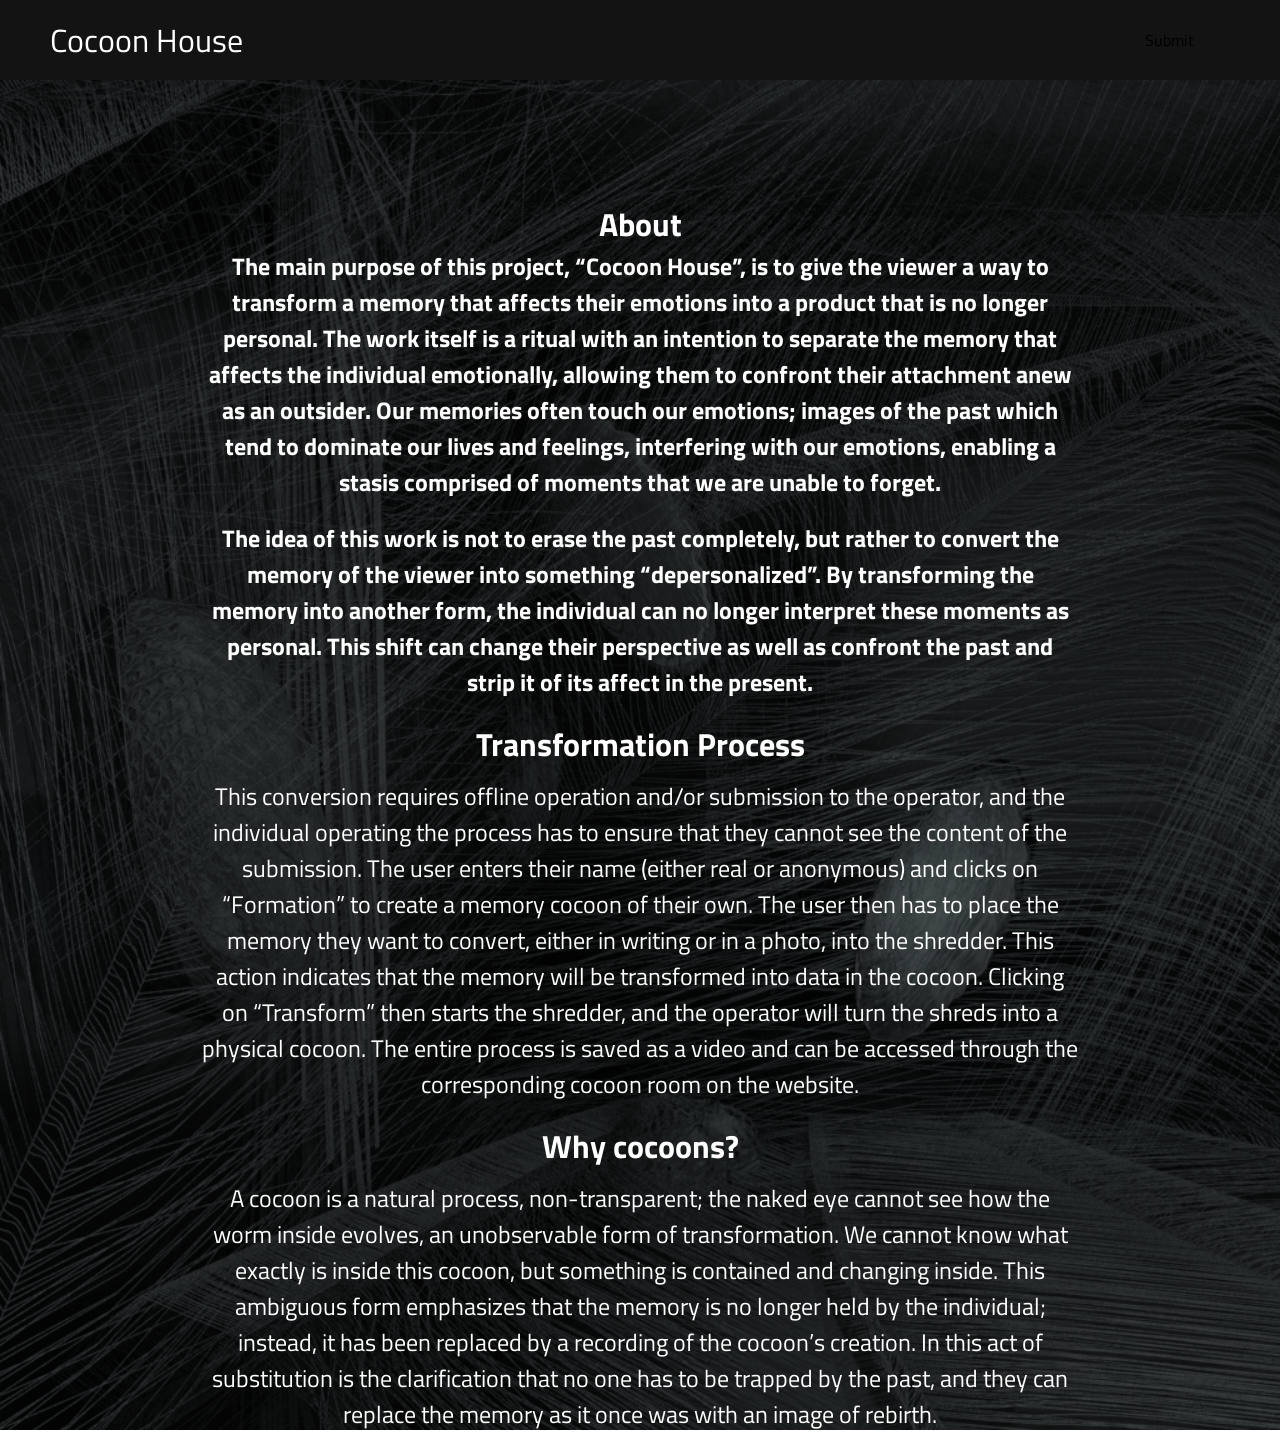
<file: CocoonHouse/page2.html>
<!DOCTYPE html>
<html lang="en">
<head>
    <link rel="preconnect" href="https://fonts.googleapis.com">
    <link rel="preconnect" href="https://fonts.gstatic.com" crossorigin>
    <link href="https://fonts.googleapis.com/css2?family=Titillium+Web&display=swap" rel="stylesheet">
    <meta charset="UTF-8">
    <meta http-equiv="X-UA-Compatible" content="IE=edge">
    <meta name="viewport" content="width=device-width, initial-scale=1.0">
    <link rel="stylesheet" type="text/css" href="style2.css">
</head>
<body >
    <nav class="navbar">
        <div class="navbar__container">
            <a href="/index.html" id="navbar__logo">Cocoon House</a>
            <div class="navbar__toggle" id="mobile-menu">
                <span class="bar"></span>
                <span class="bar"></span>
                <span class="bar"></span>
            </div>
            <ul class="navbar__menu">
                <li class="navbar__item">
                    <a href="/" class="navbar__links">Home</a>
                </li>
                <li class="navbar__item">
                    <a href="/gallery.html" class="navbar__links">Explore</a>
                </li>
                <li class="navbar__item">
                    <a href="/" class="navbar__links">Gallery</a>
                </li>
                <li class="navbar__btn">
                    <a href="/" class="button">Submit</a>
                </li>
            </ul>
        </div>
    </nav>
    <div class="main">
        <div class="main__container">
            <div class="main__content">
                <h3>About</h3>
                <h1>The main purpose of this project, “Cocoon House”, is to give the viewer a way to transform a memory that affects their emotions into a product that is no longer personal. The work itself is a ritual with an intention to separate the memory that affects the individual emotionally, allowing them to confront their attachment anew as an outsider. Our memories often touch our emotions; images of the past which tend to dominate our lives and feelings, interfering with our emotions, enabling a stasis comprised of moments that we are unable to forget.</h1>
                <h2>The idea of this work is not to erase the past completely, but rather to convert the memory of the viewer into something “depersonalized”. By transforming the memory into another form, the individual can no longer interpret these moments as personal. This shift can change their perspective as well as confront the past and strip it of its affect in the present.</h2>
                <h3>Transformation Process</h3>
                <p>This conversion requires offline operation and/or submission to the operator, and the individual operating the process has to ensure that they cannot see the content of the submission.
                    The user enters their name (either real or anonymous) and clicks on “Formation” to create a memory cocoon of their own. The user then has to place the memory they want to convert, either in writing or in a photo, into the shredder. This action indicates that the memory will be transformed into data in the cocoon. Clicking on “Transform” then starts the shredder, and the operator will turn the shreds into a physical cocoon.
                    The entire process is saved as a video and can be accessed through the corresponding cocoon room on the website.</p>
                <h3>Why cocoons?</h3>
                <p>A cocoon is a natural process, non-transparent; the naked eye cannot see how the worm inside evolves, an unobservable form of transformation. We cannot know what exactly is inside this cocoon, but something is contained and changing inside. This ambiguous form emphasizes that the memory is no longer held by the individual; instead, it has been replaced by a recording of the cocoon’s creation. In this act of substitution is the clarification that no one has to be trapped by the past, and they can replace the memory as it once was with an image of rebirth.</p>
            </div>
            </div>
            <!-- <div class="second_main">
                <div class="second_container">
                <div class="second_content">
                <h1>Why cocoons?</h1>
                <h2>A cocoon is a natural process, non-transparent; the naked eye cannot see how the worm inside evolves, an unobservable form of transformation. We cannot know what exactly is inside this cocoon, but something is contained and changing inside. This ambiguous form emphasizes that the memory is no longer held by the individual; instead, it has been replaced by a recording of the cocoon’s creation. In this act of substitution is the clarification that no one has to be trapped by the past, and they can replace the memory as it once was with an image of rebirth.</h2>
</div>
</div>
            </div> -->

</body>
</html>
</file>
<file: CocoonHouse/style2.css>
* {
    box-sizing: border-box;
    margin: 0;
    padding: 0;
    font-family: 'Titillium Web', sans-serif;;
  }

  canvas {
    display: block;
    position: fixed;
    top: 0;
    right: 0;
  }
  
  .navbar {
    background: #131313;
    height: 80px;
    display: flex;
    justify-content: center;
    align-items: center;
    font-size: 1rem;
    position: sticky;
    top: 0;
    z-index: 999;
  }
  
  .navbar__container {
    display: flex;
    justify-content: space-between;
    height: 80px;
    width: 100%;
    max-width: 1300px;
    margin-right: auto;
    margin-left: auto;
    padding-right: 50px;
    padding-left: 50px;
  }
  
  #navbar__logo {
    color: #fff;
    display: flex;
    align-items: center;
    cursor: pointer;
    text-decoration: none;
    font-size: 2rem;
  }

  
  .navbar__menu {
    display: flex;
    align-items: center;
    list-style: none;
    text-align: center;
  }
  
  .navbar__item {
    height: 80px;
  }
  
  .navbar__links {
    color: #131313;
    display: flex;
    align-items: center;
    justify-content: center;
    text-decoration: none;
    padding: 0 1rem;
    height: 100%;
  }
  
  .navbar__btn {
    display: flex;
    justify-content: center;
    align-items: center;
    padding: 0 1rem;
    width: 100%;
  }
  
  .button {
    display: flex;
    justify-content: center;
    align-items: center;
    text-decoration: none;
    padding: 10px 20px;
    height: 100%;
    width: 100%;
    border: none;
    outline: none;
    border-radius: 4px;
    background: #131313;
    color: #000;
  }
  
  .button:hover {
    background: #7B26D5;
    color: #131313;
    transition: all 0.3s ease;
  }
  
  .navbar__links:hover {
    color: #7B26D5;
    transition: all 0.3s ease;
  }

@media screen and (max-width: 960px) {
    .navbar__container {
        display: flex;
        justify-content: space-between;
        height: 80px;
        width: 100%;
        z-index: 1;
        max-width: 1300px;
        padding: 0;
    }
    
    #navbar__logo {
        padding-left: 25px;
    }
    
    .navbar__menu {
        display: grid;
        grid-template-columns: auto;
        margin:0;
        width: 100%;
        position: absolute;
        top: -1000px;
        opacity: 1;
        transition: all 0.5s ease;
        height: 50vh;
        z-index: -1;
    }

    .navbar__menu.active {
        background: #131313;
        top: 100%;
        opacity: 1;
        transition: all 0.5s ease;
        z-index: 99;
        height: 50vh;
        font-size: 1.6rem;
    }

    .navbar__toggle .bar {
        width: 25px;
        height: 3px;
        margin: 5px auto;
        transition: all 0.3s ease-in-out;
        background: #131313;
    }

    .navbar__item {
        width: 100%;
    }

    .navbar__links {
        text-align: center;
        padding: 2rem;
        width: 100%;
        display: table;
    }

    .navbar__btn {
        padding-bottom: 2rem;
    }

    .button {
        display: flex;
        justify-content: center;
        align-items: center;
        width: 80%;
        height: 80px;
        margin: 0;
    }

    .navbar__toggle .bar {
        display: block;
        cursor: pointer;
    }

    #mobile-menu {
        position: absolute;
        top: 20%;
        right: 5%;
        transform: translate(5%, 20%);
    }

    #mobile-menu.is-active .bar:nth-child(2) {
        opacity: 0;
    }

    #mobile-menu.is-active .bar:nth-child(1) {
        transform: translateY(8px) rotate(45deg);
    }

    #mobile-menu.is-active .bar:nth-child(3) {
        transform: translateY(-8px) rotate(-45deg);
    }
}


/* Hero Section CSS */
.main {
    /* background-color: #131313; */
    background: linear-gradient(rgba(0, 0, 0, 0.60), rgba(0, 0, 0, 0.60)),url("img/cocoonlarge.jpg");
    background-size:cover;
    
}

.main__container {
    /* display: grid;
    grid-template-columns: 1fr 1fr;
    align-items: center;
    justify-self:center;
    margin: 0 auto;*/
    height: 150vh;
    /* background-color: #131313; */
    /* background-image: url("img/cocoonlarge.jpg") */
    /* z-index: 1;
    width: 100%;
    max-width: 2300px;
    padding-right: 50px;
    padding-left: 50px; */
    margin: auto;
    width: 70%;
    padding: 10px;
    align-items:center;
    padding-top:100px;
    padding-bottom:100px;
} */

.main__content {
    width: 100%;
    
    
}
.video{
    width: 100%;
    padding-top: 40px;
}
.img{
    width:20%;
    padding-top:20px;
    float:left;


}
.web{
    font-size: 1.5rem;
    text-align: right;
    color: #fff;
    padding-left: 680px;
    
}
.main__content title{
    font-size: 1.5rem;
    text-align: center;
    color: #fff;
}

.main__content h1 {
    font-size: 1.5rem;
    text-align: center;
    color: #fff;
    

}
.main__content h2 {
    font-size: 1.5rem;
    text-align: center;
    color: #fff;
    padding-top: 20px;
    

}
.main__content h3 {
    font-size: 2rem;
    text-align: center;
    color: #fff;
    padding-top: 20px;
    
}

.main__content p {
    font-size: 1.5rem;
    text-align: center;
    color: #fff;
    padding-top: 10px;
}

.second_main{
    background: linear-gradient(rgba(0, 0, 0, 0.60), rgba(0, 0, 0, 0.60)),url("img/cocoonlarge.jpg");
    background-size:cover;
}
.second_container{
    height: 100vh;
    /* background-color: #131313; */
    /* background-image: url("img/cocoonlarge.jpg") */
    /* z-index: 1;
    width: 100%;
    max-width: 2300px;
    padding-right: 50px;
    padding-left: 50px; */
    margin: auto;
    width: 70%;
    padding: 10px;
    align-items:center;
    padding-top:100px;
    padding-bottom:100px;
}
.second_content h1{
    font-size: 2rem;
    text-align: center;
    color: #fff;
    padding-top: 20px;
}
.second_content h2{
    font-size: 1.5rem;
    text-align: center;
    color: #fff;
    padding-top: 20px;
    
}
.main__btn a {
    position: relative;
    z-index: 2;
    color: #fff;
    text-decoration: none;
}

.main__btn:after {
 position: absolute;
 content: '';
 top: 0;
 left: 0;
 width: 0;
 height: 100%;
 background: #782605;
 transition: all 0.35s;
border-radius: 4px;
}

.main__btn:hover:after {
    width: 100%;
}

.main__img--container {
    text-align: center;
}

#main__img {
    height: 425px;
    width: 400px;
    border-radius: 20px;
}

/* Mobile responsive */
@media screen and (max-width: 768px) {
    .main__container {
        background-color: #131313;
        display: grid;
        grid-template-columns: auto;
        align-items: center;
        justify-self: center;
        width: 100%;
        margin: 0 auto;
        height: 90vh;
    }

    .main__content {
        background-color: #131313;
        text-align: center;
        margin-bottom: 4rem;
    }

    .main-content h1 {
        font-size: 2.5rem;
        margin-top: 2rem;
    }

    .main__content p {
        margin-top: 1rem;
        font-size: 1.5rem;
    }

    @media screen and (max-width: 480px) {
        .main-content h1 {
            font-size: 2rem;
            margin-top: 3rem;
        }
    
        .main__content p {
            margin-top: 2rem;
            font-size: 1.5rem;
        }

        .main__btn {
            padding: 12px 36px;
            margin: 2.5rem 0;
        }
    }
}

/* Images CSS */
.images {
    background-color: #131313;
    display: flex;
    flex-direction: column;
    justify-content: center;
    align-items: center;
    padding-top: 4rem;
}

.images h1 {
    color: #141414;
    margin-bottom: 5rem;
    font-size: 2rem;
}

.images__container {
    display: flex;
    justify-content: center;
    flex-wrap: wrap;
}

.images__container h1 {
    color: #F8F8ff;
    position: absolute;
    bottom: 30%;
    left: 10px;
    justify-content: center;
}

.images__card {
    margin: 1rem;
    height: 425px;
    width: 400px;
    border-radius: 20px;
    background-image: linear-gradient(to bottom, rgba(247, 242, 242, 0) 0%, rgba(145, 191, 197, 0.6) 100%),
    background-size: 100% 100%;
    background-repeat: no-repeat;
    position: relative;
    color: #fff;
}

/* .images__card:nth-child(2) {
    margin: 1rem;
    height: 425px;
    width: 400px;
    border-radius: 20px;
    background-image: linear-gradient(to bottom, rgba(0,0,0,0) 0%, rgba(17,17,17,0.6) 100%),
    url('/images/2.png');
    background-size: 100% 100%;
    background-repeat: no-repeat;
    position: relative;
    color: #fff;
}

.images__card:nth-child(3) {
    margin: 1rem;
    height: 425px;
    width: 400px;
    border-radius: 20px;
    background-image: linear-gradient(to bottom, rgba(0,0,0,0) 0%, rgba(17,17,17,0.6) 100%),
    url('/images/3.png');
    background-size: 100% 100%;
    background-repeat: no-repeat;
    position: relative;
    color: #fff;
}

.images__card:nth-child(4) {
    margin: 1rem;
    height: 425px;
    width: 400px;
    border-radius: 20px;
    background-image: linear-gradient(to bottom, rgba(0,0,0,0) 0%, rgba(17,17,17,0.6) 100%),
    url('/images/4.png');
    background-size: 100% 100%;
    background-repeat: no-repeat;
    position: relative;
    color: #fff;
}

.images__card:nth-child(5) {
    margin: 1rem;
    height: 425px;
    width: 400px;
    border-radius: 20px;
    background-image: linear-gradient(to bottom, rgba(0,0,0,0) 0%, rgba(17,17,17,0.6) 100%),
    url('/images/5.png');
    background-size: 100% 100%;
    background-repeat: no-repeat;
    position: relative;
    color: #fff;
}

.images__card:nth-child(6) {
    margin: 1rem;
    height: 425px;
    width: 400px;
    border-radius: 20px;
    background-image: linear-gradient(to bottom, rgba(0,0,0,0) 0%, rgba(17,17,17,0.6) 100%),
    url('/images/6.png');
    background-size: 100% 100%;
    background-repeat: no-repeat;
    position: relative;
    color: #fff;
} */



.images__card:before {
    opacity: 0.2;
}

.images__card h2 {
    position: absolute;
    top: 350px;
    left: 30px;
    font-size: 1.2rem;
}

.images__card p {
 position: absolute;
 top: 380px;
 left: 30px;
 font-size: 0.8rem;
}

.images__card:hover {
    transform: scale(1.01);
    transition: 0.1s ease-in;
    cursor: pointer;
}

@media screen and (max-width: 960px) {
    .images h1 {
        font-size: 2rem;
        margin-top: 12rem;
    }
}


@media screen and (max-width: 480px) {
    .images h1 {
        font-size: 1.2rem;
    }

    .images__card {
        width: 300px;
    }
}


/* Footer CSS */
.footer__container {
    background-color: #141414;
    padding: 5rem 0;
    text-align: center;
}

.website__rights {
    color: #131313;
}
</file>
